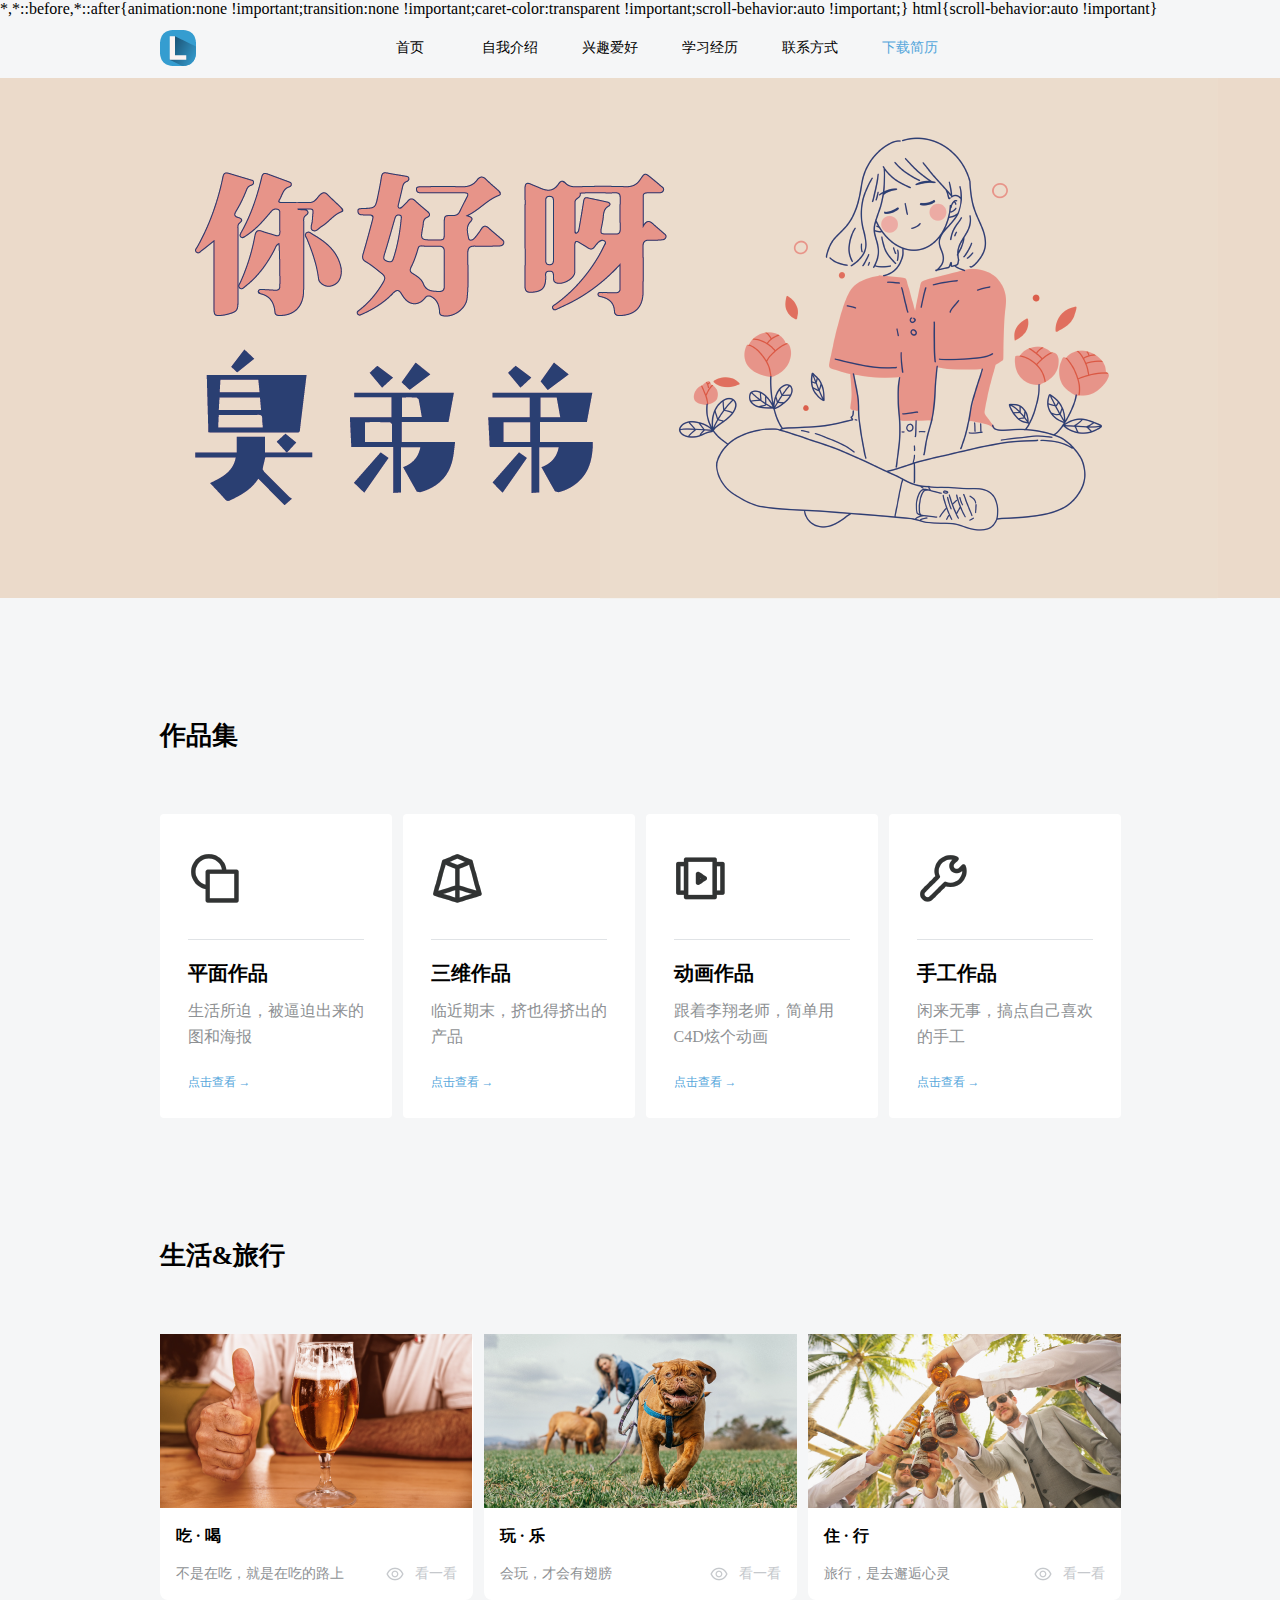
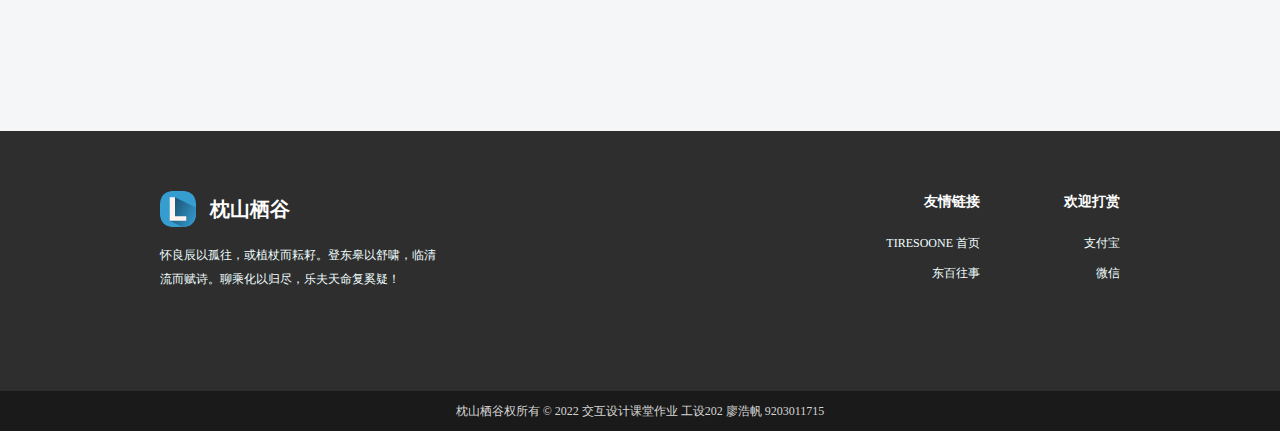
<file: index.html>
<!DOCTYPE html>

<html>

    <head>
        <meta charset = "utf-8">
		<title>廖浩帆｜枕山栖谷</title>
        <link rel="icon" href="favicon.ico"/>
		<link rel="stylesheet" type="text/css" href="css/style.css">
    </head>
    
    <body>
        
        <!--页面头部-->
        <div class="nav_bar">
                
                <!--LOGO展示-->
                <div class="logo"><img src="img/logo.png"></div>

                <!--导航按钮-->
                <div class="site_bar">
                    <ul>
                        <li><a href="index.html">首页</a></li>
                        <li><a href="zwjs.html">自我介绍</a></li>
                        <li><a href="xqah.html">兴趣爱好</a></li>
                        <li><a href="xxjl.html">学习经历</a></li>
                        <li><a href="lxfs.html">联系方式</a></li>   
                        <li><a href="img/jl.png" download="廖浩帆的简历.png" style="color:#54a6db">下载简历</a></li>
                    </ul>
                </div>

        </div>

        <div class="banner">

                <!--广告大图-->
                <img src="img/banner1.png">
                
            
        </div>


        <!--主要区域-->
        <div class="page_main"> 
            
            <!--特点介绍-->
            <div class="feature">
                <div class="mod_tit">作品集</div>
                <div class="fea_list">
                    
                    <div class="fea_card">
                        <div class="fea_icon">
                            <img src="img/fea1.png">
                        </div>
                        <div class="fea_info">
                            <h3>平面作品</h3>
                            <p>生活所迫，被逼迫出来的图和海报</p>
                            <li><a href="pingmianzuoping.html">点击查看 →</a></li>
                        </div>
                    </div>
                    
                    <div class="fea_card">
                        <div class="fea_icon">
                            <img src="img/fea2.png">
                        </div>
                        <div class="fea_info">
                            <h3>三维作品</h3>
                            <p>临近期末，挤也得挤出的产品</p>
                            <li><a href="sanweizuoping.html">点击查看 →</a></li>
                        </div>
                    </div>
                    
                    <div class="fea_card">
                        <div class="fea_icon">
                            <img src="img/fea3.png">
                        </div>
                        <div class="fea_info">
                            <h3>动画作品</h3>
                            <p>跟着李翔老师，简单用C4D炫个动画</p>
                            <li><a href="donghuazuoping.html">点击查看 →</a></li>
                        </div>
                    </div>
                    
                    <div class="fea_card" style="margin-right: 0;">
                        <div class="fea_icon">
                            <img src="img/fea4.png">
                        </div>
                        <div class="fea_info">
                            <h3>手工作品</h3>
                            <p>闲来无事，搞点自己喜欢的手工</p>
                            <li><a href="shougongzuoping.html">点击查看 →</a></li>
                        </div>
                    </div>
                    
                </div>
            </div>
            
            <!--我们的分享-->
            <div class="own_share">
            
                <div class="mod_tit">生活&amp;旅行</div>
                
                <div class="oshare_list">
                    <ul>
                        
                        <li>
                            <a href="https://cook.yunyoujun.cn">
                                <img src="img/share1.png">
                                <h3>吃&nbsp;·&nbsp;喝</h3>
                                <span>
                                    <b>不是在吃，就是在吃的路上</b>
                                    <i>看一看</i>
                                </span>
                            </a>
                        </li>
                        
                        <li>
                            <a href="https://www.maj-soul.com/#/home">
                                <img src="img/share2.png">
                                <h3>玩&nbsp;·&nbsp;乐</h3>
                                <span>
                                    <b>会玩，才会有翅膀</b>
                                    <i>看一看</i>
                                </span>
                            </a>
                        </li>
                        
                        <li style="margin-right: 0;">
                            <a href="https://www.airpano.com/?n=10&sort_by=&page=1">
                                <img src="img/share3.png">
                                <h3>住&nbsp;·&nbsp;行</h3>
                                <span>
                                    <b>旅行，是去邂逅心灵</b>
                                    <i>看一看</i>
                                </span>
                            </a>
                        </li>
                        
                        
                        <div style="clear: both;"></div>
                        
                    </ul>
                
                </div>
                
                
            </div>
            
            
        </div>

        
        
        <!--页脚区域-->
        <div class="page_footer">
            
            <div class="site_info">
                
                <div class="site_intro">
                    <div class="si_top">枕山栖谷</div>
                    <div class="si_bot">怀良辰以孤往，或植杖而耘耔。登东皋以舒啸，临清流而赋诗。聊乘化以归尽，乐夫天命复奚疑！</div>
                </div>
                
                <div class="site_map">
                    
                    <div class="map_list">
                        <span>欢迎打赏</span>
                        
                        <li><a href="https://qr.alipay.com/fkx14952ynu5vrcvrdnlfe7">支付宝</a></li>
                        
                        <li><a href="#" title="由于微信限制，尚未开通">微信</a></li>
                    </div>
                    
                    <div class="map_list">
                        <span>友情链接</span>
                        <li><a href="https://tiresone.github.io/tiresoonne_page/">TIRESOONE&nbsp;首页</a></li>
                        <li><a href="#" title="他不小心走丢了">东百往事</a></li>
                    </div>
                    
                </div>
                
            </div>
            
            <div class="site_icp">枕山栖谷权所有 © 2022 交互设计课堂作业 工设202 廖浩帆 9203011715</div>
            
        </div>
        
    </body>

</html>
</file>
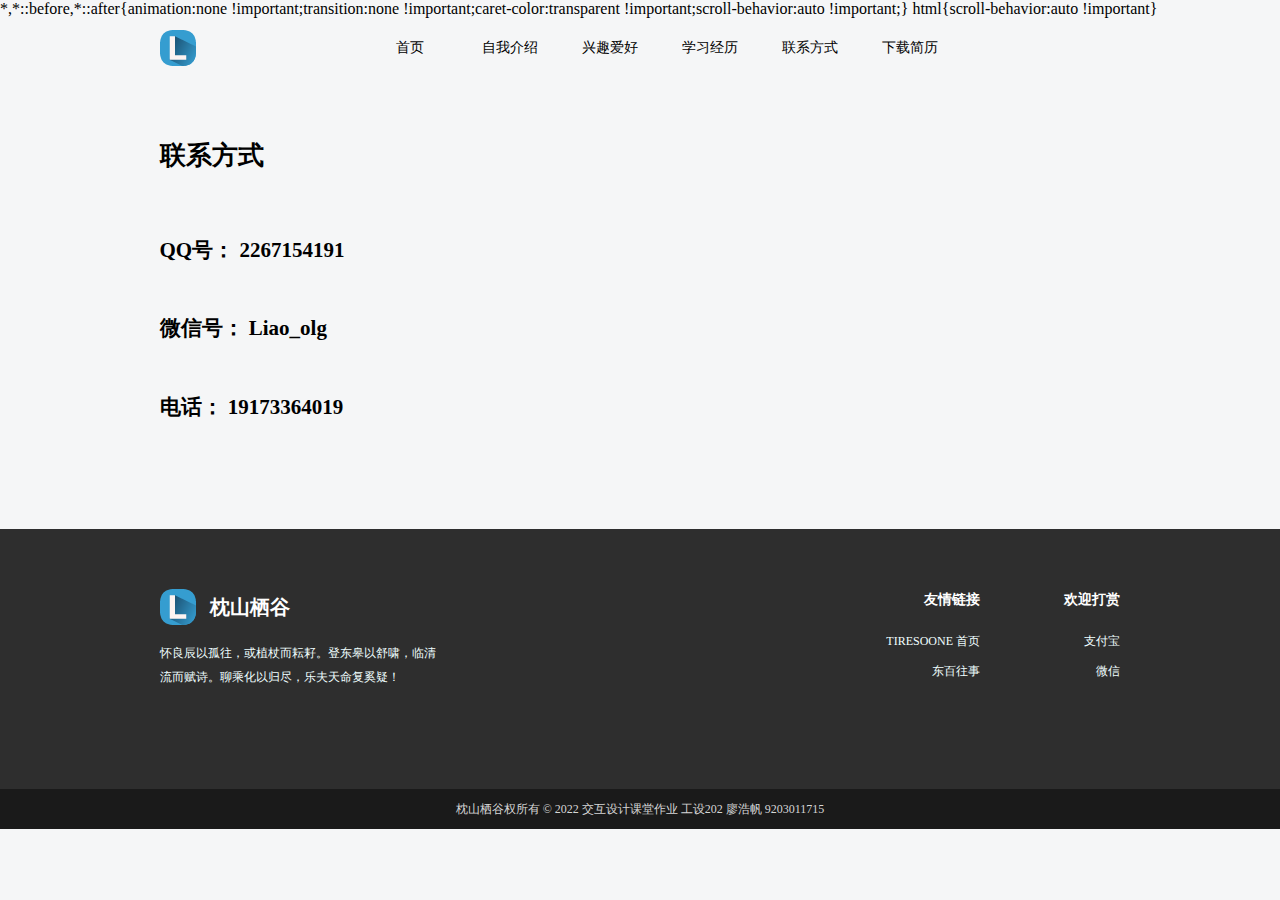
<file: lxfs.html>
<!DOCTYPE html>

<html>

    <head>
        <meta charset = "utf-8">
		<title>廖浩帆｜枕山栖谷</title>
        <link rel="icon" href="favicon.ico"/>
		<link rel="stylesheet" type="text/css" href="css/style.css">
    </head>
    
    <body>
        
        <!--页面头部-->
        <div class="nav_bar">
                
                <!--LOGO展示-->
                <div class="logo"><img src="img/logo.png"></div>

                <!--导航按钮-->
                <div class="site_bar">
                    <ul>
                        <li><a href="index.html">首页</a></li>
                        <li><a href="zwjs.html">自我介绍</a></li>
                        <li><a href="xqah.html">兴趣爱好</a></li>
                        <li><a href="xxjl.html">学习经历</a></li>
                        <li><a href="lxfs.html">联系方式</a></li>
                        <li><a href="img/jl.png" download="廖浩帆的简历.png">下载简历</a></li>
                    </ul>
                </div>

        </div>

        <!--主要区域-->
        <div class="page_pmzp"> 
            
            <!--我们的分享-->
            
            <div class="mod_tit">联系方式</div>   
            
            <h2>QQ号：&nbsp;2267154191</h2><br/>
            <br/>
            <h2>微信号：&nbsp;Liao_olg</h2><br/>
            <br/>
            <h2>电话：&nbsp;19173364019</h2><br/>
		
		
		<pre align="center">
        </div>

        
        
        <!--页脚区域-->
        <div class="page_footer">
            
            <div class="site_info">
                
                <div class="site_intro">
                    <div class="si_top">枕山栖谷</div>
                    <div class="si_bot">怀良辰以孤往，或植杖而耘耔。登东皋以舒啸，临清流而赋诗。聊乘化以归尽，乐夫天命复奚疑！</div>
                </div>
                
                <div class="site_map">
                    
                    <div class="map_list">
                        <span>欢迎打赏</span>
                        <li><a href="https://qr.alipay.com/fkx14952ynu5vrcvrdnlfe7">支付宝</a></li>
                        
                        <li><a href="#" title="由于微信限制，尚未开通">微信</a></li>
                    </div>
                    
                    <div class="map_list">
                        <span>友情链接</span>
                        <li><a href="https://tiresone.github.io/tiresoonne_page/">TIRESOONE&nbsp;首页</a></li>
                        <li><a href="#">东百往事</a></li>
                    </div>
                    
                </div>
                
            </div>
            
            <div class="site_icp">枕山栖谷权所有 © 2022 交互设计课堂作业 工设202 廖浩帆 9203011715</div>
            
        </div>
        
    </body>

</html>
</file>
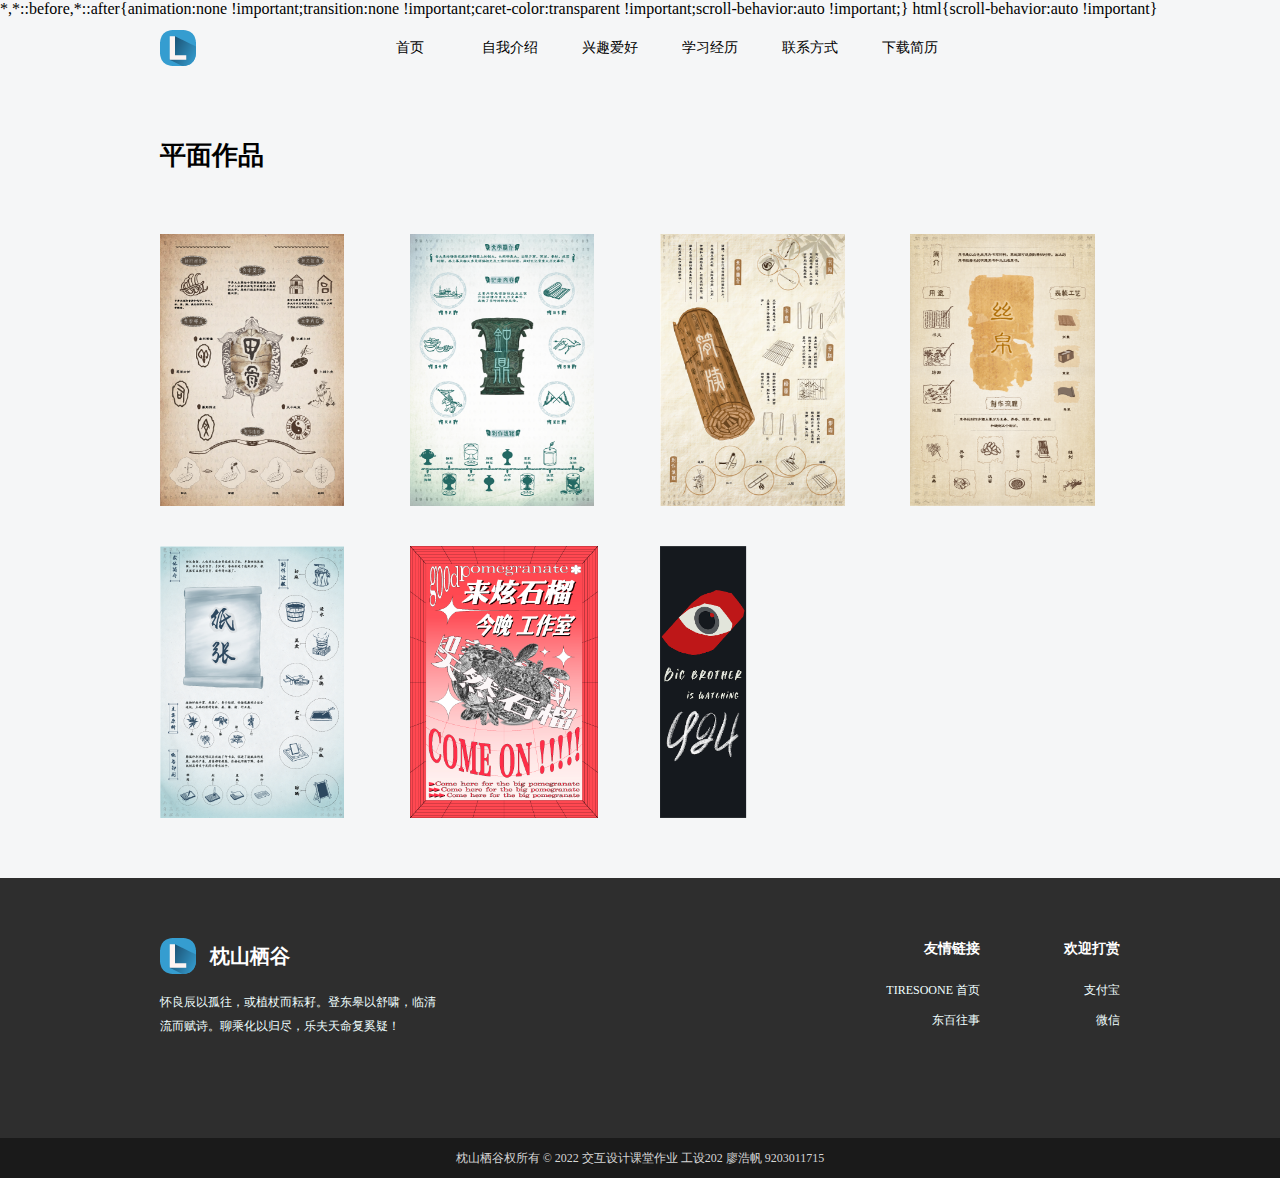
<file: pingmianzuoping.html>
<!DOCTYPE html>

<html>

    <head>
        <meta charset = "utf-8">
		<title>廖浩帆｜枕山栖谷</title>
        <link rel="icon" href="favicon.ico"/>
		<link rel="stylesheet" type="text/css" href="css/style.css">
    </head>
    
    <body>
        
        <!--页面头部-->
        <div class="nav_bar">
                
                <!--LOGO展示-->
                <div class="logo"><img src="img/logo.png"></div>

                <!--导航按钮-->
                <div class="site_bar">
                    <ul>
                        <li><a href="index.html">首页</a></li>
                        <li><a href="zwjs.html">自我介绍</a></li>
                        <li><a href="xqah.html">兴趣爱好</a></li>
                        <li><a href="xxjl.html">学习经历</a></li>
                        <li><a href="lxfs.html">联系方式</a></li>
                        <li><a href="img/jl.png" download="廖浩帆的简历.png">下载简历</a></li>
                    </ul>
                </div>

        </div>

        <!--主要区域-->
        <div class="page_pmzp"> 
            
            <!--我们的分享-->
            
            <div class="mod_tit">平面作品</div>   
            <div class="row">
			<div class="box">
				<div class=box2>
					<img src="img/zuoping1.png">
				</div>
			</div>
                <div class="box">
				<div class=box2>
					<img src="img/zuoping2.png">
				</div>
			</div>
                
                <div class="box">
				<div class=box2>
					<img src="img/zuoping3.png">
				</div>
			</div>
                
                <div class="box">
				<div class=box2>
					<img src="img/zuoping4.png">
				</div>
			</div>
                
                <div class="box">
				<div class=box2>
					<img src="img/zuoping5.png">
				</div>
			</div>
                
                <div class="box">
				<div class=box2>
					<img src="img/zuoping6.png">
				</div>
			</div>
                
                <div class="box">
				<div class=box2>
					<img src="img/zuoping7.jpg">
				</div>
			</div>
                
            </div>
        </div>

        
        
        <!--页脚区域-->
        <div class="page_footer">
            
            <div class="site_info">
                
                <div class="site_intro">
                    <div class="si_top">枕山栖谷</div>
                    <div class="si_bot">怀良辰以孤往，或植杖而耘耔。登东皋以舒啸，临清流而赋诗。聊乘化以归尽，乐夫天命复奚疑！</div>
                </div>
                
                <div class="site_map">
                    
                    <div class="map_list">
                        <span>欢迎打赏</span>
                        <li><a href="https://qr.alipay.com/fkx14952ynu5vrcvrdnlfe7">支付宝</a></li>
                        
                        <li><a href="#" title="由于微信限制，尚未开通">微信</a></li>
                    </div>
                    
                    <div class="map_list">
                        <span>友情链接</span>
                        <li><a href="https://tiresone.github.io/tiresoonne_page/">TIRESOONE&nbsp;首页</a></li>
                        <li><a href="#">东百往事</a></li>
                    </div>
                    
                </div>
                
            </div>
            
            <div class="site_icp">枕山栖谷权所有 © 2022 交互设计课堂作业  工设202 廖浩帆 9203011715</div>
            
        </div>
        
    </body>

</html>
</file>
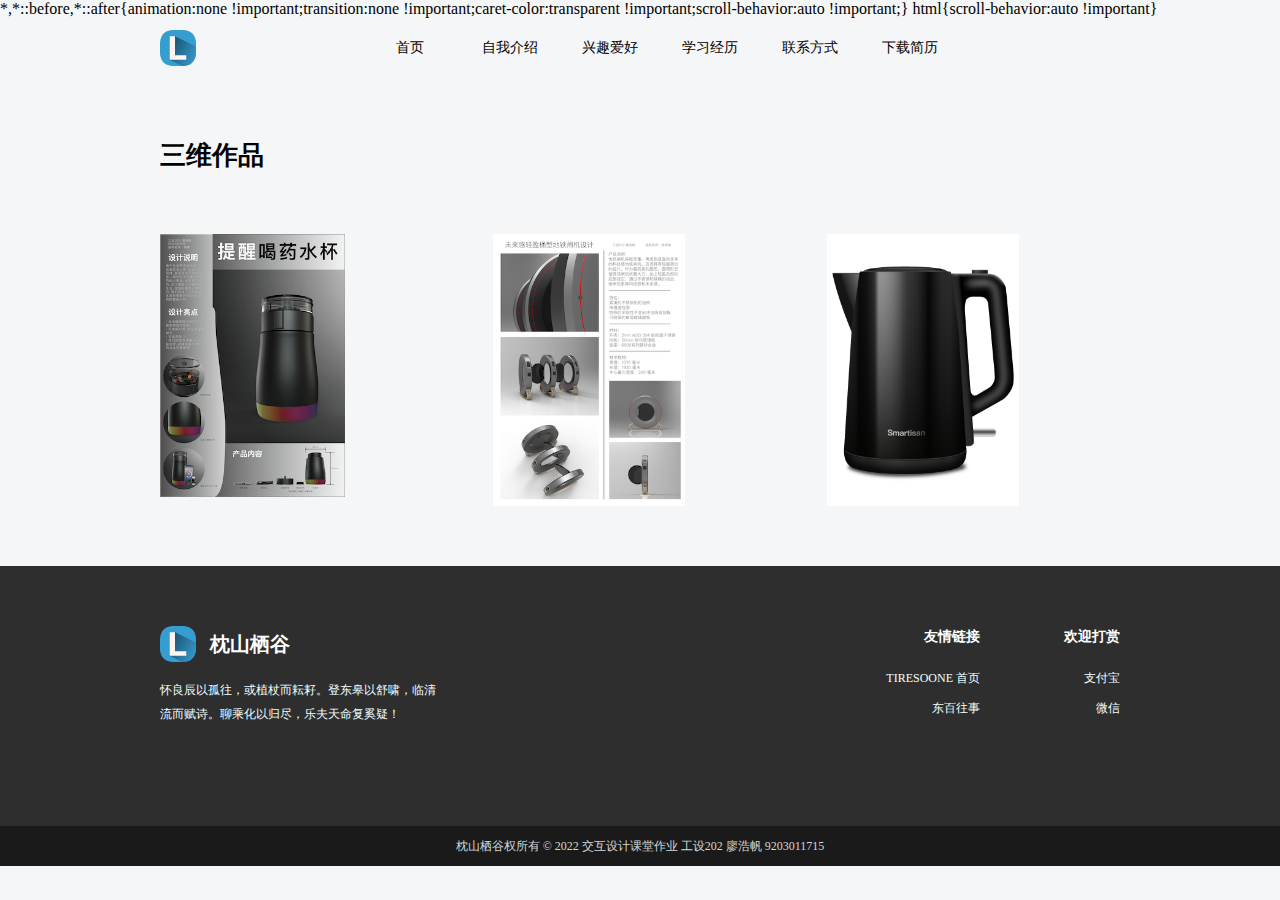
<file: sanweizuoping.html>
<!DOCTYPE html>

<html>

    <head>
        <meta charset = "utf-8">
		<title>廖浩帆｜枕山栖谷</title>
        <link rel="icon" href="favicon.ico"/>
		<link rel="stylesheet" type="text/css" href="css/style.css">
    </head>
    
    <body>
        
        <!--页面头部-->
        <div class="nav_bar">
                
                <!--LOGO展示-->
                <div class="logo"><img src="img/logo.png"></div>

                <!--导航按钮-->
                <div class="site_bar">
                    <ul>
                        <li><a href="index.html">首页</a></li>
                        <li><a href="zwjs.html">自我介绍</a></li>
                        <li><a href="xqah.html">兴趣爱好</a></li>
                        <li><a href="xxjl.html">学习经历</a></li>
                        <li><a href="lxfs.html">联系方式</a></li>
                        <li><a href="img/jl.png" download="廖浩帆的简历.png">下载简历</a></li>
                    </ul>
                </div>

        </div>

        <!--主要区域-->
        <div class="page_pmzp"> 
            
            <!--我们的分享-->
            
            <div class="mod_tit">三维作品</div>   
            <div class="row">
			<div class="box">
				<div class=box2>
					<img src="img/3zuoping1.png">
				</div>
			</div>
                
                <div class="box">
				<div class=box2>
					<img src="img/3zuoping2.png">
				</div>
			</div>
                
                <div class="box">
				<div class=box2>
					<img src="img/3zuoping3.png">
				</div>
			</div>
                
            </div>
        </div>

        
        
        <!--页脚区域-->
        <div class="page_footer">
            
            <div class="site_info">
                
                <div class="site_intro">
                    <div class="si_top">枕山栖谷</div>
                    <div class="si_bot">怀良辰以孤往，或植杖而耘耔。登东皋以舒啸，临清流而赋诗。聊乘化以归尽，乐夫天命复奚疑！</div>
                </div>
                
                <div class="site_map">
                    
                    <div class="map_list">
                        <span>欢迎打赏</span>
                        <li><a href="https://qr.alipay.com/fkx14952ynu5vrcvrdnlfe7">支付宝</a></li>
                        
                        <li><a href="#" title="由于微信限制，尚未开通">微信</a></li>
                    </div>
                    
                    <div class="map_list">
                        <span>友情链接</span>
                        <li><a href="https://tiresone.github.io/tiresoonne_page/">TIRESOONE&nbsp;首页</a></li>
                        <li><a href="#">东百往事</a></li>
                    </div>
                    
                </div>
                
            </div>
            
            <div class="site_icp">枕山栖谷权所有 © 2022 交互设计课堂作业  工设202 廖浩帆 9203011715</div>
            
        </div>
        
    </body>

</html>
</file>
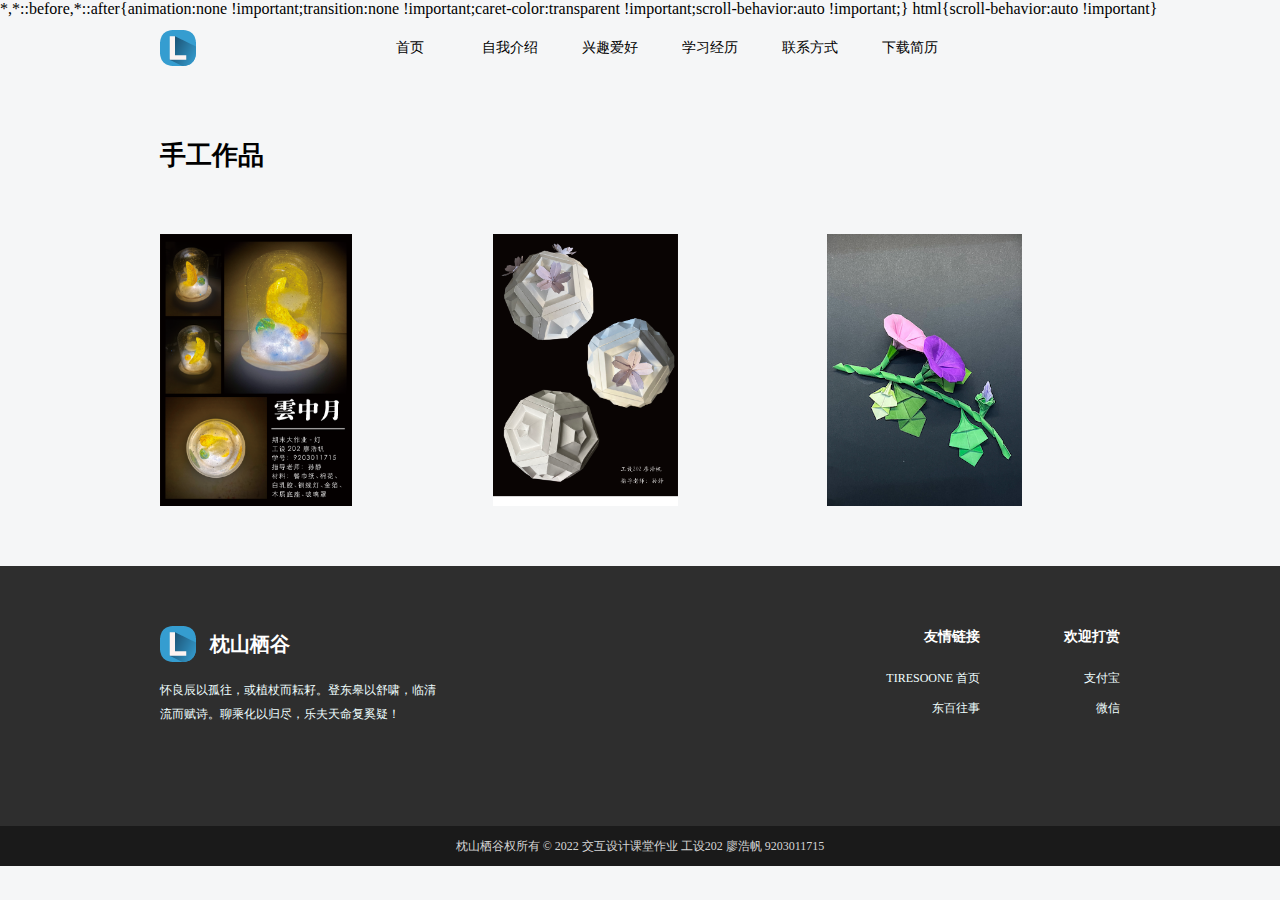
<file: shougongzuoping.html>
<!DOCTYPE html>

<html>

    <head>
        <meta charset = "utf-8">
		<title>廖浩帆｜枕山栖谷</title>
        <link rel="icon" href="favicon.ico"/>
		<link rel="stylesheet" type="text/css" href="css/style.css">
    </head>
    
    <body>
        
        <!--页面头部-->
        <div class="nav_bar">
                
                <!--LOGO展示-->
                <div class="logo"><img src="img/logo.png"></div>

                <!--导航按钮-->
                <div class="site_bar">
                    <ul>
                        <li><a href="index.html">首页</a></li>
                        <li><a href="zwjs.html">自我介绍</a></li>
                        <li><a href="xqah.html">兴趣爱好</a></li>
                        <li><a href="xxjl.html">学习经历</a></li>
                        <li><a href="lxfs.html">联系方式</a></li>
                        <li><a href="img/jl.png" download="廖浩帆的简历.png">下载简历</a></li>
                    </ul>
                </div>

        </div>

        <!--主要区域-->
        <div class="page_pmzp"> 
            
            <!--我们的分享-->
            
            <div class="mod_tit">手工作品</div>   
            <div class="row">
			<div class="box">
				<div class=box2>
					<img src="img/Szuoping1.png">
				</div>
			</div>
                
                <div class="box">
				<div class=box2>
					<img src="img/Szuoping2.jpg">
				</div>
			</div>
                
                <div class="box">
				<div class=box2>
					<img src="img/Szuoping3.png">
				</div>
			</div>
                
            </div>
        </div>

        
        
        <!--页脚区域-->
        <div class="page_footer">
            
            <div class="site_info">
                
                <div class="site_intro">
                    <div class="si_top">枕山栖谷</div>
                    <div class="si_bot">怀良辰以孤往，或植杖而耘耔。登东皋以舒啸，临清流而赋诗。聊乘化以归尽，乐夫天命复奚疑！</div>
                </div>
                
                <div class="site_map">
                    
                    <div class="map_list">
                        <span>欢迎打赏</span>
                        <li><a href="https://qr.alipay.com/fkx14952ynu5vrcvrdnlfe7">支付宝</a></li>
                        
                        <li><a href="#" title="由于微信限制，尚未开通">微信</a></li>
                    </div>
                    
                    <div class="map_list">
                        <span>友情链接</span>
                        <li><a href="https://tiresone.github.io/tiresoonne_page/">TIRESOONE&nbsp;首页</a></li>
                        <li><a href="#">东百往事</a></li>
                    </div>
                    
                </div>
                
            </div>
            
            <div class="site_icp">枕山栖谷权所有 © 2022 交互设计课堂作业 工设202 廖浩帆 9203011715</div>
            
        </div>
        
    </body>

</html>
</file>
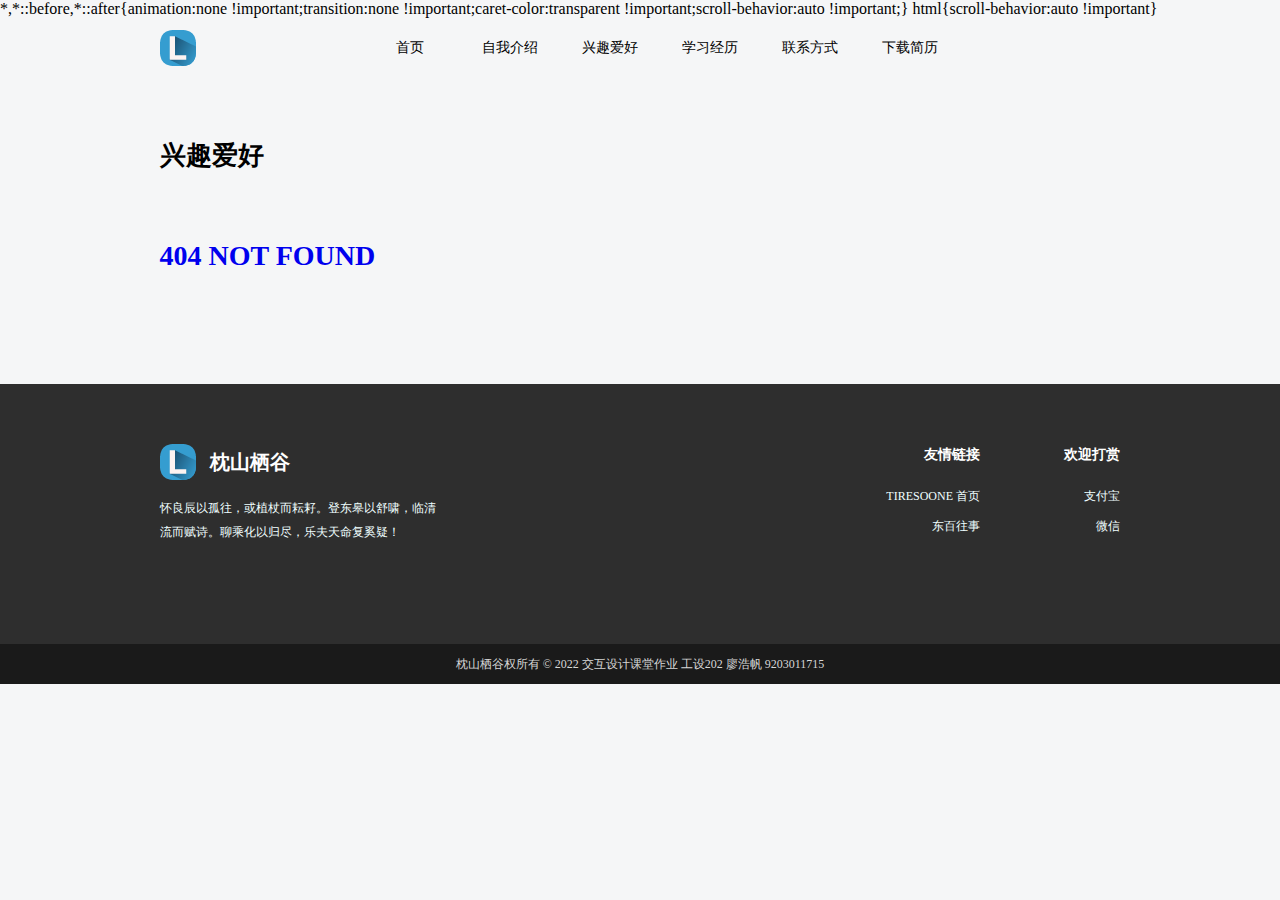
<file: xqah.html>
<!DOCTYPE html>

<html>

    <head>
        <meta charset = "utf-8">
		<title>廖浩帆｜枕山栖谷</title>
        <link rel="icon" href="favicon.ico"/>
		<link rel="stylesheet" type="text/css" href="css/style.css">
    </head>
    
    <body>
        
        <!--页面头部-->
        <div class="nav_bar">
                
                <!--LOGO展示-->
                <div class="logo"><img src="img/logo.png"></div>

                <!--导航按钮-->
                <div class="site_bar">
                    <ul>
                        <li><a href="index.html">首页</a></li>
                        <li><a href="zwjs.html">自我介绍</a></li>
                        <li><a href="xqah.html">兴趣爱好</a></li>
                        <li><a href="xxjl.html">学习经历</a></li>
                        <li><a href="lxfs.html">联系方式</a></li>
                        <li><a href="img/jl.png" download="廖浩帆的简历.png">下载简历</a></li>
                    </ul>
                </div>

        </div>

        <!--主要区域-->
        <div class="page_pmzp"> 
            
            <!--我们的分享-->
            
            <div class="mod_tit">兴趣爱好</div>   
            
            <h1><a href="index.html">404 NOT FOUND</a></h1>
            <br/>
		
		
		<pre align="center">
        </div>

        
        
        <!--页脚区域-->
        <div class="page_footer">
            
            <div class="site_info">
                
                <div class="site_intro">
                    <div class="si_top">枕山栖谷</div>
                    <div class="si_bot">怀良辰以孤往，或植杖而耘耔。登东皋以舒啸，临清流而赋诗。聊乘化以归尽，乐夫天命复奚疑！</div>
                </div>
                
                <div class="site_map">
                    
                    <div class="map_list">
                        <span>欢迎打赏</span>
                        <li><a href="https://qr.alipay.com/fkx14952ynu5vrcvrdnlfe7">支付宝</a></li>
                        
                        <li><a href="#" title="由于微信限制，尚未开通">微信</a></li>
                    </div>
                    
                    <div class="map_list">
                        <span>友情链接</span>
                        <li><a href="https://tiresone.github.io/tiresoonne_page/">TIRESOONE&nbsp;首页</a></li>
                        <li><a href="#">东百往事</a></li>
                    </div>
                    
                </div>
                
            </div>
            
            <div class="site_icp">枕山栖谷权所有 © 2022 交互设计课堂作业 工设202 廖浩帆 9203011715</div>
            
        </div>
        
    </body>

</html>
</file>
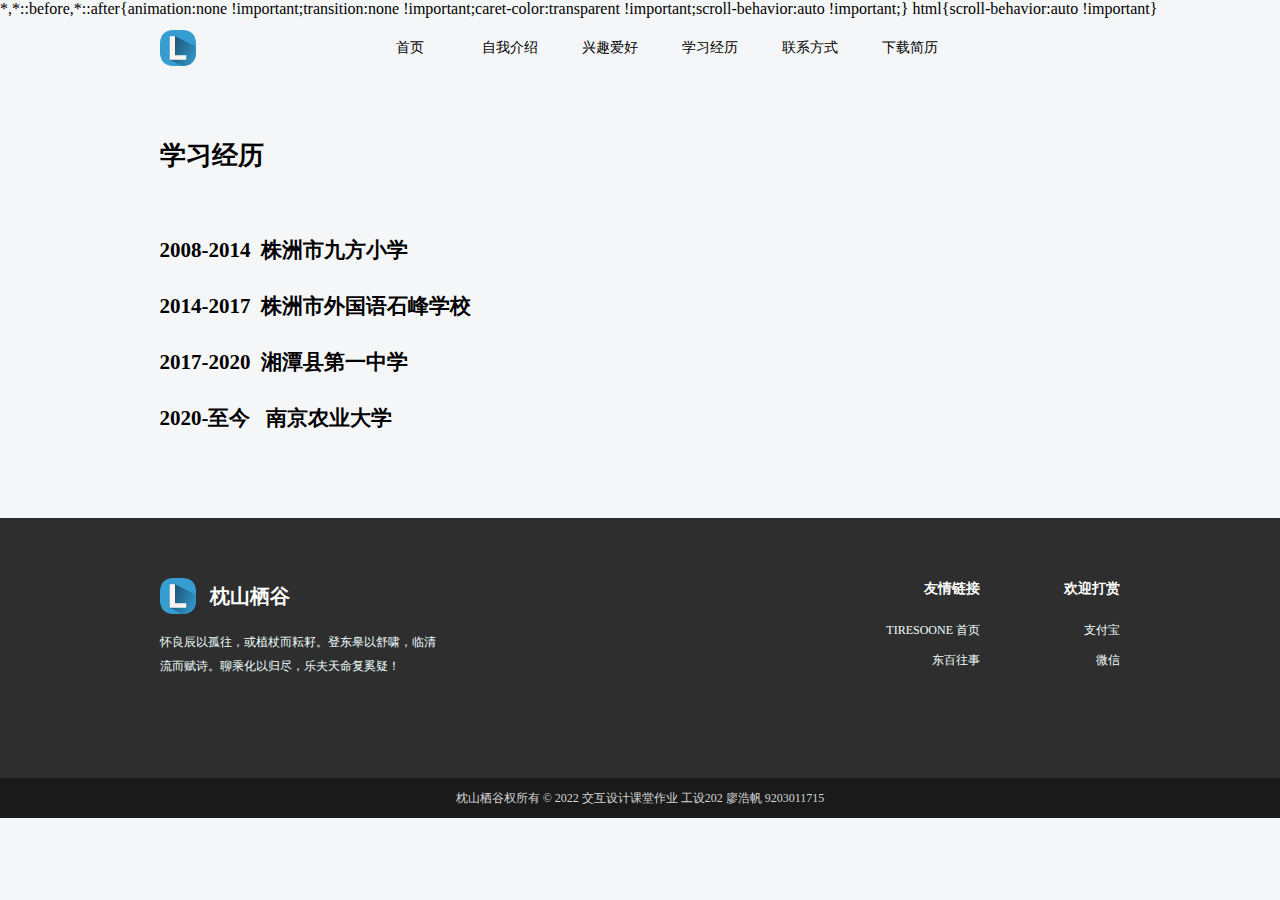
<file: xxjl.html>
<!DOCTYPE html>

<html>

    <head>
        <meta charset = "utf-8">
		<title>廖浩帆｜枕山栖谷</title>
        <link rel="icon" href="favicon.ico"/>
		<link rel="stylesheet" type="text/css" href="css/style.css">
    </head>
    
    <body>
        
        <!--页面头部-->
        <div class="nav_bar">
                
                <!--LOGO展示-->
                <div class="logo"><img src="img/logo.png"></div>

                <!--导航按钮-->
                <div class="site_bar">
                    <ul>
                        <li><a href="index.html">首页</a></li>
                        <li><a href="zwjs.html">自我介绍</a></li>
                        <li><a href="xqah.html">兴趣爱好</a></li>
                        <li><a href="xxjl.html">学习经历</a></li>
                        <li><a href="lxfs.html">联系方式</a></li>
                        <li><a href="img/jl.png" download="廖浩帆的简历.png">下载简历</a></li>
                    </ul>
                </div>

        </div>

        <!--主要区域-->
        <div class="page_pmzp"> 
            
            <!--我们的分享-->
            
            <div class="mod_tit">学习经历</div>   
            
            <h2>2008-2014 &nbsp;株洲市九方小学<br/></h2>
            <br/>
            <h2>2014-2017 &nbsp;株洲市外国语石峰学校<br/></h2>
            <br/>
            <h2>2017-2020 &nbsp;湘潭县第一中学<br/></h2>
            <br/>
            <h2>2020-至今 &nbsp;&nbsp;南京农业大学</h2>
		
		
		<pre align="center">
        </div>

        
        
        <!--页脚区域-->
        <div class="page_footer">
            
            <div class="site_info">
                
                <div class="site_intro">
                    <div class="si_top">枕山栖谷</div>
                    <div class="si_bot">怀良辰以孤往，或植杖而耘耔。登东皋以舒啸，临清流而赋诗。聊乘化以归尽，乐夫天命复奚疑！</div>
                </div>
                
                <div class="site_map">
                    
                    <div class="map_list">
                        <span>欢迎打赏</span>
                        <li><a href="https://qr.alipay.com/fkx14952ynu5vrcvrdnlfe7">支付宝</a></li>
                        
                        <li><a href="#" title="由于微信限制，尚未开通">微信</a></li>
                    </div>
                    
                    <div class="map_list">
                        <span>友情链接</span>
                        <li><a href="https://tiresone.github.io/tiresoonne_page/">TIRESOONE&nbsp;首页</a></li>
                        <li><a href="#">东百往事</a></li>
                    </div>
                    
                </div>
                
            </div>
            
            <div class="site_icp">枕山栖谷权所有 © 2022 交互设计课堂作业 工设202 廖浩帆 9203011715</div>
            
        </div>
        
    </body>

</html>
</file>
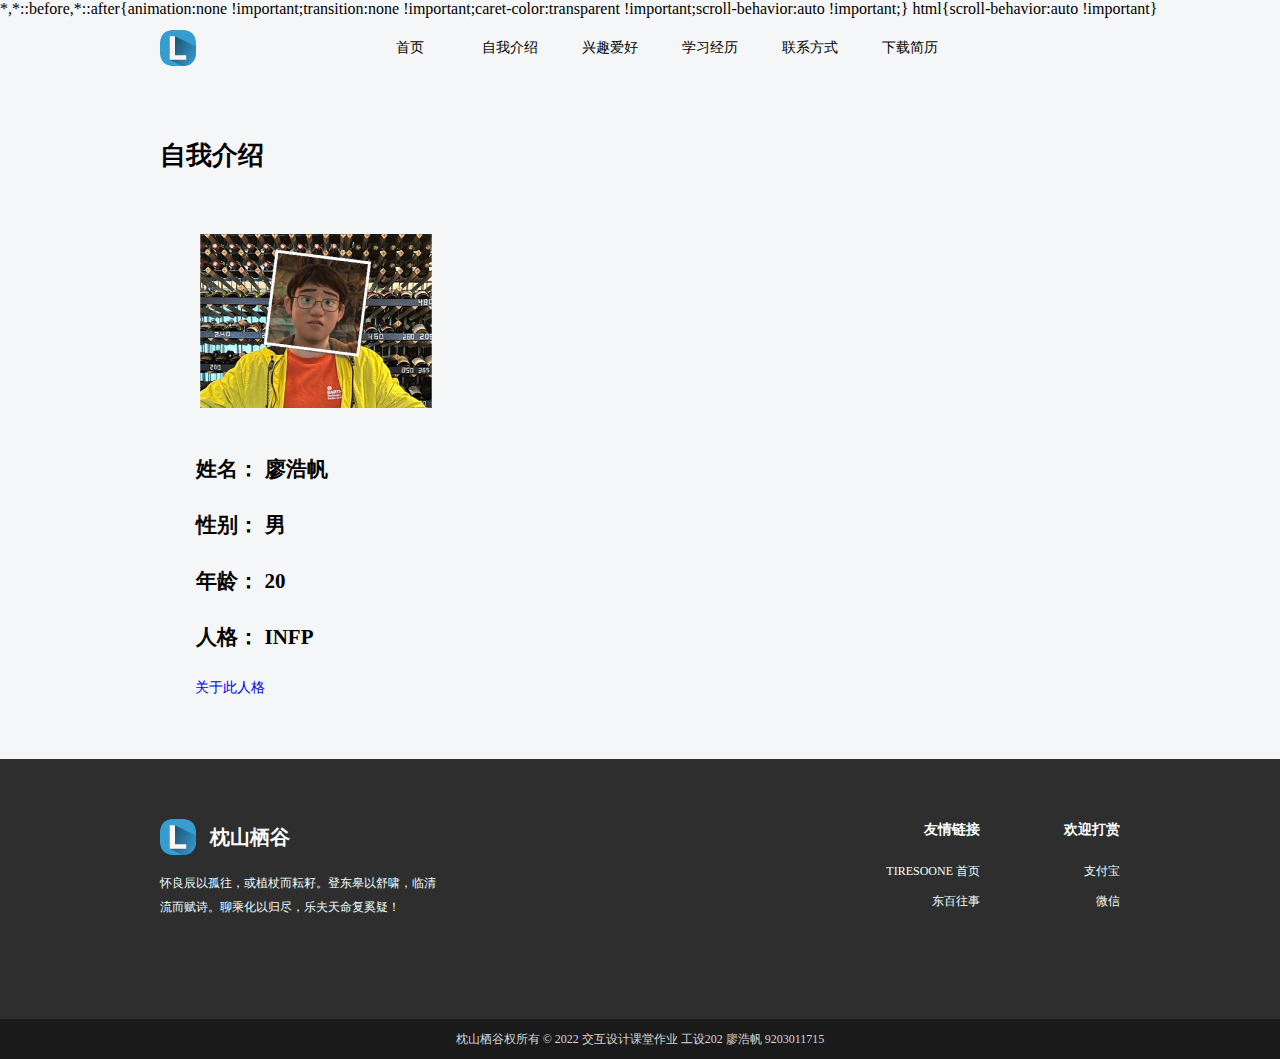
<file: zwjs.html>
<!DOCTYPE html>

<html>

    <head>
        <meta charset = "utf-8">
		<title>廖浩帆｜枕山栖谷</title>
        <link rel="icon" href="favicon.ico"/>
		<link rel="stylesheet" type="text/css" href="css/style.css">
    </head>
    
    <body>
        
        <!--页面头部-->
        <div class="nav_bar">
                
                <!--LOGO展示-->
                <div class="logo"><img src="img/logo.png"></div>

                <!--导航按钮-->
                <div class="site_bar">
                    <ul>
                        <li><a href="index.html">首页</a></li>
                        <li><a href="zwjs.html">自我介绍</a></li>
                        <li><a href="xqah.html">兴趣爱好</a></li>
                        <li><a href="xxjl.html">学习经历</a></li>
                        <li><a href="lxfs.html">联系方式</a></li>
                        <li><a href="img/jl.png" download="廖浩帆的简历.png">下载简历</a></li>
                    </ul>
                </div>

        </div>

        <!--主要区域-->
        <div class="page_pmzp"> 
            
            <div class="mod_tit">自我介绍</div>  
            
            <img src="img/IMG_1030.png"><br/><br/>
            
            <h2>&nbsp;&nbsp;&nbsp;&nbsp;&nbsp;&nbsp;&nbsp;姓名：&nbsp;廖浩帆</h2>
            <br/>
            <h2>&nbsp;&nbsp;&nbsp;&nbsp;&nbsp;&nbsp;&nbsp;性别：&nbsp;男</h2>
            <br/>
            <h2>&nbsp;&nbsp;&nbsp;&nbsp;&nbsp;&nbsp;&nbsp;年龄：&nbsp;20</h2>
            <br/>
            <h2>&nbsp;&nbsp;&nbsp;&nbsp;&nbsp;&nbsp;&nbsp;人格：&nbsp;INFP</h2><br/>
            <a href="https://www.16personalities.com/ch/infp-人格">&nbsp;&nbsp;&nbsp;&nbsp;&nbsp;&nbsp;&nbsp;&nbsp;&nbsp;&nbsp;关于此人格</a>
				
        </div>

        
        
        <!--页脚区域-->
        <div class="page_footer">
            
            <div class="site_info">
                
                <div class="site_intro">
                    <div class="si_top">枕山栖谷</div>
                    <div class="si_bot">怀良辰以孤往，或植杖而耘耔。登东皋以舒啸，临清流而赋诗。聊乘化以归尽，乐夫天命复奚疑！</div>
                </div>
                
                <div class="site_map">
                    
                    <div class="map_list">
                        <span>欢迎打赏</span>
                        <li><a href="https://qr.alipay.com/fkx14952ynu5vrcvrdnlfe7">支付宝</a></li>
                        
                        <li><a href="#" title="由于微信限制，尚未开通">微信</a></li>
                    </div>
                    
                    <div class="map_list">
                        <span>友情链接</span>
                        <li><a href="https://tiresone.github.io/tiresoonne_page/">TIRESOONE&nbsp;首页</a></li>
                        <li><a href="#">东百往事</a></li>
                    </div>
                    
                </div>
                
            </div>
            
            <div class="site_icp">枕山栖谷权所有 © 2022 交互设计课堂作业 工设202 廖浩帆 9203011715</div>
            
        </div>
        
    </body>

</html>
</file>
<file: css/style.css>
* { 
    margin:0;
    padding:0;
    list-style:none;
    display:block;
    text-align:left;
    width:auto;
    height:auto;
}

title { display: none;}

body {
    font-family:Helvetica Neue,PingFang SC,Microsoft YaHei;
    font-size:14px;
    line-height:1.6;
    color:black;
    background:#F5F6F7;
    width:100%;
    min-width: 960px;
    overflow-y: auto;
}

a{
    text-decoration-line: none;
}


.nav_bar {
    height:60px;
    width: 960px;
    margin:0 auto;
}

.logo {
    float: left;
    margin: 0 140px 0 0;
    height: 55px;
    width:60px ;
}

.site_bar {
    margin: auto 0;
    height: 60px;
    width: 600px;
    float: left;
}

.site_bar li {
    float: left;
}

.site_bar li a {
    width: 100px;
    height: 60px;
    line-height: 60px;
    text-decoration: none;
    color: black;
    text-align: center;
}

.site_bar li a:hover {
    background-color: white;
    color: #54a6db;
}

.banner {
    width: 100%;
    height: 520px;
    background: #ebd9c9;
    clear: both;
    min-width: 960px;
}

.banner img {
    margin: 0 auto;
    min-width: 960px;
}

.page_main {
    margin: 120px auto;
    height: auto;
    width: 961px;
}

.feature {
    width: 100%;
}

.mod_tit {
    width: 100%;
    text-align: left;
    line-height: 36px;
    margin: 0 0 60px;
    font-weight: bold;
    font-size: 26px;
}

.fea_list {
    width: 100%;
    height: 304px;
}

.fea_card {
    width: 176px;
    height: 248px;
    background: white;
    margin: 0 11px 0 0;
    float: left;
    border-radius: 4px;
    padding: 28px;
}

.fea_icon {
    width: 100%;
    height: 97px;
    border-bottom: 1px solid #E0E3E6;
}

.fea_card h3 {
    margin: 20px 0 0;
    line-height: 26px;
    font-size: 20px;
}

.fea_card p {
    line-height: 26px;
    font-size: 16px;
    color: #8E9194;
    margin: 12px 0 0;
}

.fea_card a {
    line-height: 16px;
    color: #54a6db;
    font-size: 12px;
    margin: 24px 0 0;
    text-decoration-line: none
}


.fea_card a:hover {
    text-decoration: underline;
    cursor: pointer;
}

.own_share {
    margin: 120px 0;
    width: 100%;
    height: auto;
}

.own_share ul {
 
}

.own_share a:hover{
    cursor: pointer;
}

.own_share li {
    width: 313px;
    margin: 0 11px 11px 0;
    background: white;
    padding: 0 0 16px;
    float: left;
    border-radius: 8px;
}

.own_share li:hover {
    box-shadow: 0px 0px 3px 3px #8ecae6; 
}

.own_share li h3 {
    font:18px;
    width: 280px;
    line-height: 24px;
    padding: 16px 0 0 16px;
    font-weight: bold;
    color: black;
}

.own_share li span {
    width: 100%;
    height: 20px;
    margin: 16px 0 0;
}

.own_share li b {
    font-weight: normal;
    font-size: 14px;
    line-height: 20px;
    color: #8E9194;
    float: left;
    padding: 0 0 0 16px;
}


.own_share li i {
    font-style: normal;
    float: right;
    line-height: 20px;
    color: #C5C8CC;
    padding: 0 16px 0 30px;
    background: url(../img/eye.png) left center no-repeat;
}


.page_footer {
    width: 100%;
    background: #2e2e2e;
    height: 300px;
}

.site_info {
    width: 960px;
    margin: 0 auto;
    padding: 60px 0;
    height: 140px;
}

.site_intro {
    width: 280px;
    height: 140px;
    float: left;
}    
            
.si_top {
    height: 36px;
    width: 100%; 
    padding-left: 50px;
    background: url(../img/bot_logo.png) left no-repeat;
    color: white;
    font-size: 20px;
    line-height: 36px;
    font-weight: bold;
}

.si_bot {
    height: auto;
    width: 100%;
    line-height:24px;
    font-size: 12px;
    color:azure;
    margin: 16px 0 0;
}

.site_map {
    height: 140px;
    float:right;
    width: 600px;
}

.map_list {
    height: 140px;
    width: 140px;
    float: right;
}

.map_list span {
    width: 100%;
    color: white;
    line-height: 22px;
    font-size: 14px;
    font-weight: bold;
    text-align: right;
    margin-bottom: 20px;
}

.map_list a {
    color:azure;
    font-size: 12px;
    line-height: 20px;
    width: 100%;
    height: 20px;
    margin-bottom: 10px;
    text-align: right;
    text-decoration-line: none
}

.map_list a:hover {
    text-decoration: underline;
    color: #54a6db;
}

.site_icp {
    height: 40px;
    text-align: center;
    color: #D6D6D6;
    font-size: 12px;
    line-height: 40px;
    background: #1A1A1A;
}

.page_pmzp {
    margin: 60px auto;
    height: auto;
    width: 961px;
}

.row{
   display:grid;
   grid-template-columns: repeat(auto-fit, minmax(12rem, 1fr));
   gap:2.5rem;
}
.row .box{
   box-shadow: var(--box-shadow);
   position: relative;
   overflow: hidden;
   text-align: center;
}
.row .box .box2 img{
    height:17rem;
}
.row .box .box2 .title{
    font-size: 2rem;
</file>
